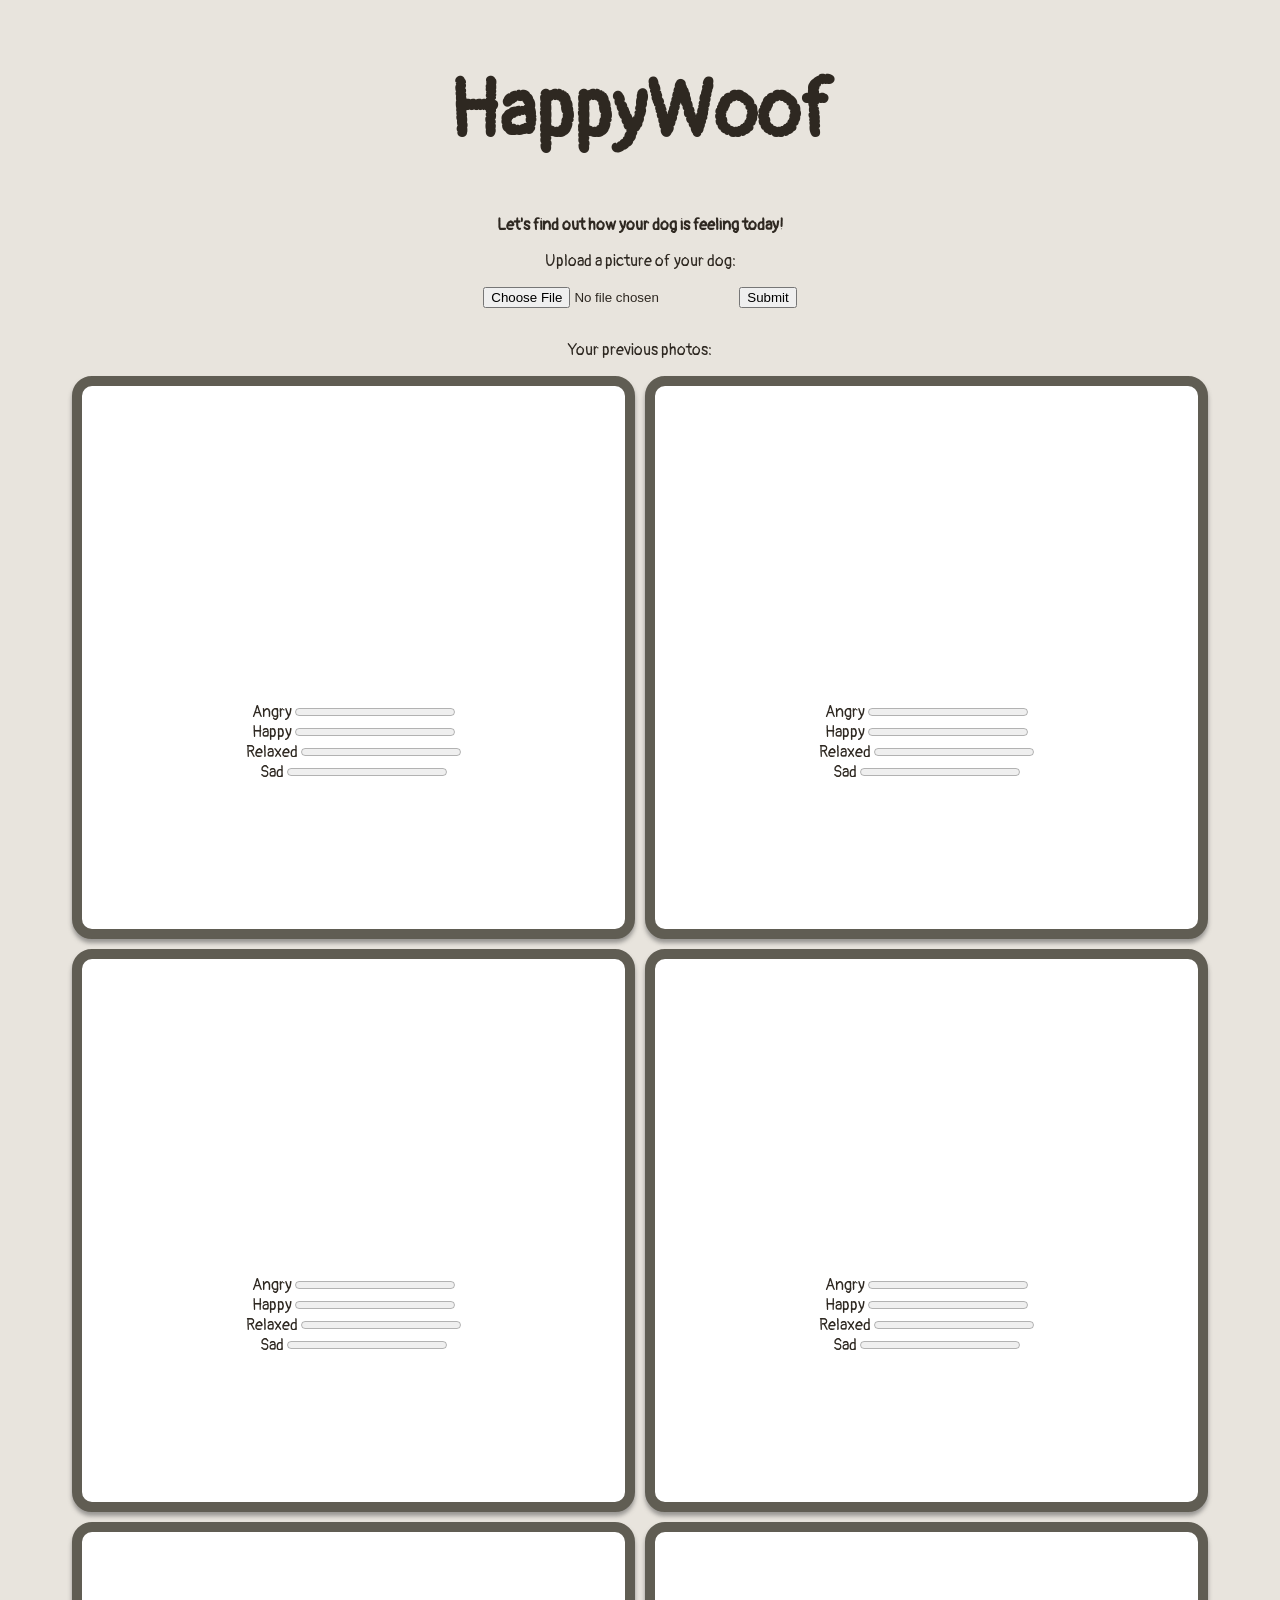
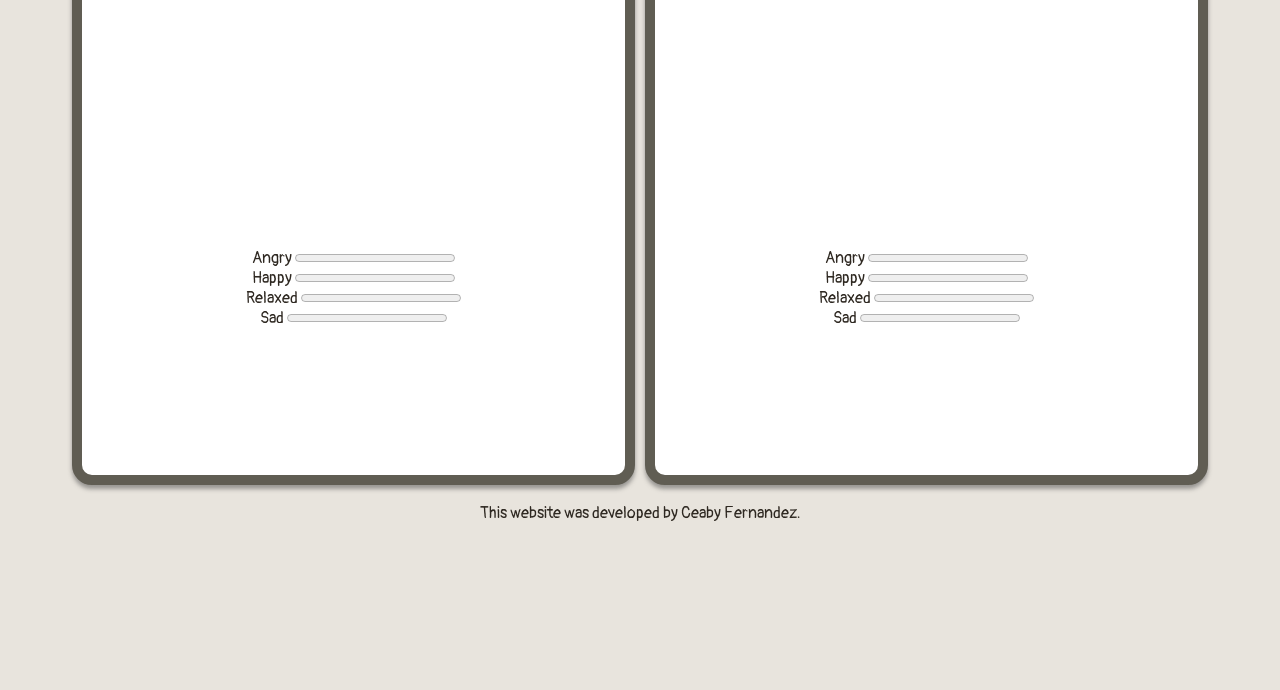
<file: index.html>
<!DOCTYPE html>

<head>
    <meta name="viewport" content="width=device-width, initial-scale=1.0">

    <!-- handling fonts -->
    <link rel="preconnect" href="https://fonts.googleapis.com">
    <link rel="preconnect" href="https://fonts.gstatic.com" crossorigin>
    <link href="https://fonts.googleapis.com/css2?family=Pangolin&display=swap" rel="stylesheet">

    <meta charset="UTF-8">
    <title>
        HappyWoof
    </title>
    <link rel="stylesheet" href="HappyWoof.css">
</head>

<body>
        <div class="wholeContainer">
        <div class="header">

            <h1 id="mainTitle" style="font-size: 80px; font-style:bold;"> HappyWoof </h1>

            <div id="descText">
                <p><b>Let's find out how your dog is feeling today!</b></p>
                <p> Upload a picture of your dog: </p>
                <p> <input id="fileButton" type="file" accept="image/*"> <input id="submitButton" type="button" value="Submit"> </p>
            </div>
        </div>

        <div id="previousPhotosTitle">
            <p> Your previous photos: </p>
        </div>

        <div class="photoGrid">

            <div class="photoSquare">
                <div class="photoInSquare"> 
                    <img id="photo1">
                </div>
                <div class="dogInfo"> 
                    <p id = "dogEmotion1" class="dogEmotionTitle"> </p>
                    Angry <progress id="angry1" value="0" max="100"> </progress> <br>
                    Happy <progress id="happy1" value="0" max="100"> </progress> <br>
                    Relaxed <progress id="relaxed1" value="0" max="100"> </progress> <br>
                    Sad <progress id="sad1" value="0" max="100"> </progress> <br>
                </div>
            </div>

            <!-- need to make changes to progress bars, add ids to them below this comment -->
            <div class="photoSquare">
                <div class="photoInSquare"> 
                    <img id="photo2">
                </div>
                <div class="dogInfo"> 
                    <p id = "dogEmotion2" class="dogEmotionTitle"> </p>
                    Angry <progress id="angry2" value="0" max="100"> </progress> <br>
                    Happy <progress id="happy2" value="0" max="100"> </progress> <br>
                    Relaxed <progress id="relaxed2" value="0" max="100"> </progress> <br>
                    Sad <progress id="sad2" value="0" max="100"> </progress> <br>
                </div>
            </div>

            <div class="photoSquare">
                <div class="photoInSquare"> 
                    <img id="photo3">
                </div>
                <div class="dogInfo"> 
                    <p id = "dogEmotion3" class="dogEmotionTitle"> </p>
                    Angry <progress id="angry3" value="0" max="100"> </progress> <br>
                    Happy <progress id="happy3" value="0" max="100"> </progress> <br>
                    Relaxed <progress id="relaxed3" value="0" max="100"> </progress> <br>
                    Sad <progress id="sad3" value="0" max="100"> </progress> <br>
                </div>
            </div>

            <div class="photoSquare">
                <div class="photoInSquare"> 
                    <img id="photo4">
                </div>
                <div class="dogInfo"> 
                    <p id = "dogEmotion4" class="dogEmotionTitle"> </p>
                    Angry <progress id="angry4" value="0" max="100"> </progress> <br>
                    Happy <progress id="happy4" value="0" max="100"> </progress> <br>
                    Relaxed <progress id="relaxed4" value="0" max="100"> </progress> <br>
                    Sad <progress id="sad4" value="0" max="100"> </progress> <br>
                </div>
            </div>
            
            <div class="photoSquare">
                <div class="photoInSquare"> 
                    <img id="photo5">
                </div>
                <div class="dogInfo"> 
                    <p id = "dogEmotion5" class="dogEmotionTitle"> </p>
                    Angry <progress id="angry5" value="0" max="100"> </progress> <br>
                    Happy <progress id="happy5" value="0" max="100"> </progress> <br>
                    Relaxed <progress id="relaxed5" value="0" max="100"> </progress> <br>
                    Sad <progress id="sad5" value="0" max="100"> </progress> <br>
                </div>
            </div>

            <div class="photoSquare">
                <div class="photoInSquare"> 
                    <img id="photo6">
                </div>
                <div class="dogInfo"> 
                    <p id = "dogEmotion6" class="dogEmotionTitle"> </p>
                    Angry <progress id="angry6" value="0" max="100"> </progress> <br>
                    Happy <progress id="happy6" value="0" max="100"> </progress> <br>
                    Relaxed <progress id="relaxed6" value="0" max="100"> </progress> <br>
                    Sad <progress id="sad6" value="0" max="100"> </progress> <br>
                </div>
            </div>
        </div>

        <div class="footer">
            This website was developed by Ceaby Fernandez.
        </div>
    </div>

    <script type="module" src="HappyWoof.js"></script>
</body>

</DOCTYPE>
</file>
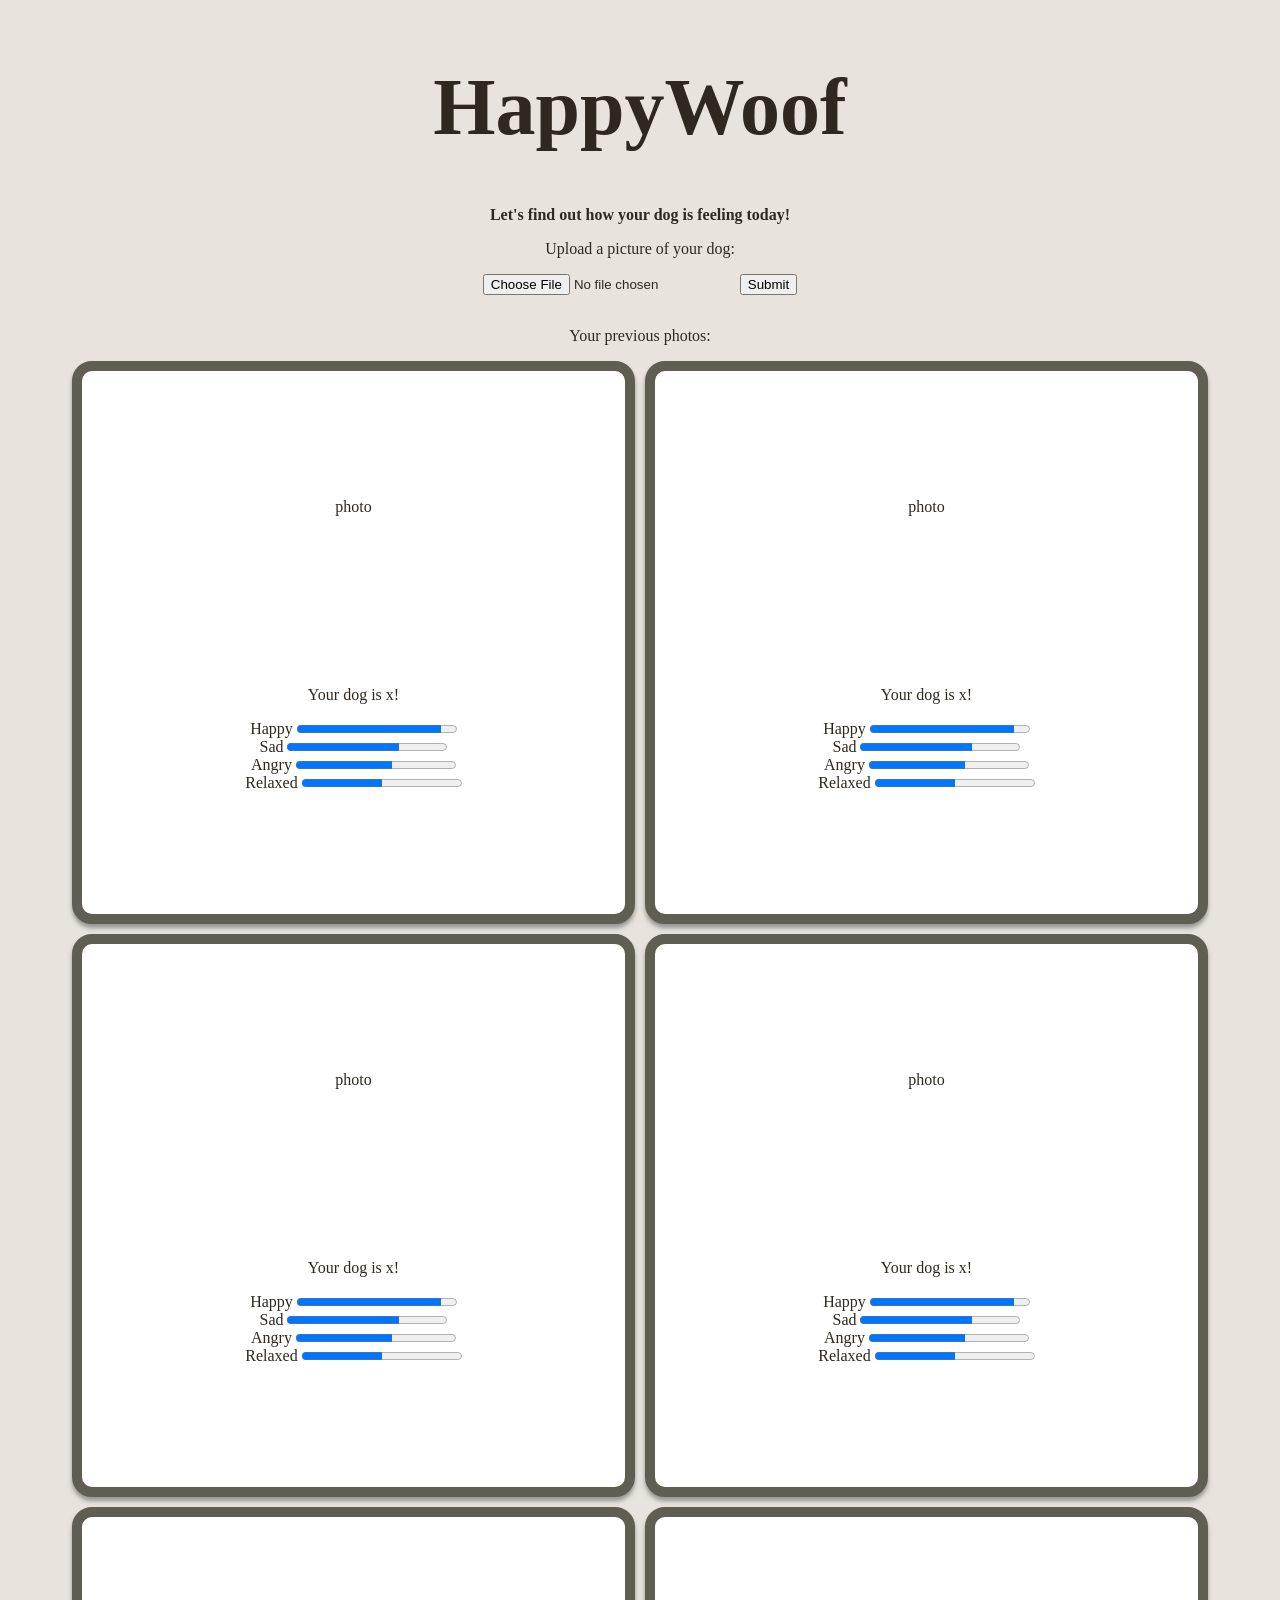
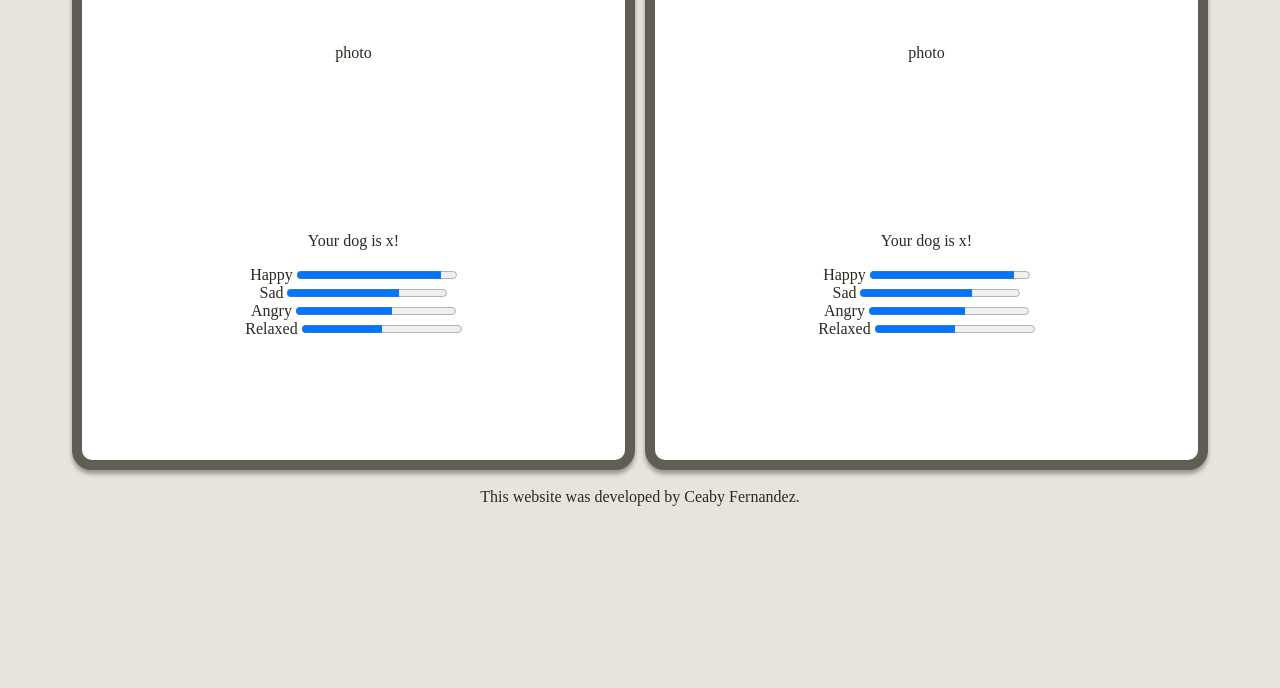
<file: HappyWoof.html>
<!DOCTYPE html>
<meta charset="UTF-8">

<link rel="stylesheet" href="HappyWoof.css">

<head>
    <title>
        HappyWoof
    </title>
</head>

<body>
    <div class="wholeContainer">
        <div class="header">

            <h1 id="mainTitle" style="font-size: 80px; font-style:bold;"> HappyWoof </h1>

            <div id="descText">
                <p><b>Let's find out how your dog is feeling today!</b></p>
                <p> Upload a picture of your dog: </p>
                <p> <input id="fileButton" type="file" accept="image/*"> <input id="submitButton" type="button" value="Submit"> </p>
            </div>
        </div>

        <div id="previousPhotosTitle">
            <p> Your previous photos: </p>
        </div>

        <div class="photoGrid">

            <div class="photoSquare">
                <div id="dogPhoto1" class="photoInSquare"> 
                    photo
                </div>
                <div class="dogInfo"> 
                    <p class="dogEmotionTitle"> Your dog is x!</p>
                    Happy <progress value="90" max="100"> </progress> <br>
                    Sad <progress value="70" max="100"> </progress> <br>
                    Angry <progress value="60" max="100"> </progress> <br>
                    Relaxed <progress value="50" max="100"> </progress> <br>
                </div>
            </div>

            <div class="photoSquare">
                <div id="dogPhoto2" class="photoInSquare"> 
                    photo
                </div>
                <div class="dogInfo"> 
                    <p class="dogEmotionTitle"> Your dog is x!</p>
                    Happy <progress value="90" max="100"> </progress> <br>
                    Sad <progress value="70" max="100"> </progress> <br>
                    Angry <progress value="60" max="100"> </progress> <br>
                    Relaxed <progress value="50" max="100"> </progress> <br>
                </div>
            </div>

            <div class="photoSquare">
                <div class="photoInSquare"> 
                    photo
                </div>
                <div id="dogPhoto3" class="dogInfo"> 
                    <p class="dogEmotionTitle"> Your dog is x!</p>
                    Happy <progress value="90" max="100"> </progress> <br>
                    Sad <progress value="70" max="100"> </progress> <br>
                    Angry <progress value="60" max="100"> </progress> <br>
                    Relaxed <progress value="50" max="100"> </progress> <br>
                </div>
            </div>

            <div class="photoSquare">
                <div id="dogPhoto4" class="photoInSquare"> 
                    photo
                </div>
                <div class="dogInfo"> 
                    <p class="dogEmotionTitle"> Your dog is x!</p>
                    Happy <progress value="90" max="100"> </progress> <br>
                    Sad <progress value="70" max="100"> </progress> <br>
                    Angry <progress value="60" max="100"> </progress> <br>
                    Relaxed <progress value="50" max="100"> </progress> <br>
                </div>
            </div>
            
            <div class="photoSquare">
                <div id="dogPhoto5" class="photoInSquare"> 
                    photo
                </div>
                <div class="dogInfo"> 
                    <p class="dogEmotionTitle"> Your dog is x!</p>
                    Happy <progress value="90" max="100"> </progress> <br>
                    Sad <progress value="70" max="100"> </progress> <br>
                    Angry <progress value="60" max="100"> </progress> <br>
                    Relaxed <progress value="50" max="100"> </progress> <br>
                </div>
            </div>

            <div class="photoSquare">
                <div id="dogPhoto6" class="photoInSquare"> 
                    photo
                </div>
                <div class="dogInfo"> 
                    <p class="dogEmotionTitle"> Your dog is x!</p>
                    Happy <progress value="90" max="100"> </progress> <br>
                    Sad <progress value="70" max="100"> </progress> <br>
                    Angry <progress value="60" max="100"> </progress> <br>
                    Relaxed <progress value="50" max="100"> </progress> <br>
                </div>
            </div>
        </div>

        <div class="footer">
            This website was developed by Ceaby Fernandez.
        </div>
    </div>

    <script src="HappyWoof.js"> </script>
</body>

</DOCTYPE>
</file>
<file: HappyWoof.css>
body {
    justify-content: center;
    font-family: Pangolin, cursive;
    background-color: rgb(232, 228, 221);
    align-items: center;
    
    overflow-x: hidden;
    color: #2e2821;
}

.header {
    text-align: center;
    align-items: center;
}

.footer {
    display: flex;
    align-items: center;
    justify-content: center;
    padding-top: 2vh;
}

.wholeContainer {
    display: grid;
    grid-template-rows: 0.5fr 0.01fr 2fr 0.1fr;
    text-align: center;
}

.photoGrid {
    display: grid;
    grid-template-columns: repeat(3, 1fr);
    grid-template-rows: repeat(2, 1fr);
    padding-left: 5vw;
    padding-right: 5vw;

    grid-gap: 10px;

    text-align: center;
    box-sizing: border-box;
}

.photoGrid div {
    background-color: white;
    aspect-ratio: 1;
}

.photoSquare {
    display: grid;
    grid-template-rows: 1fr 1fr;

    align-items: center;
    justify-content: center;
    border: 10px solid rgb(96, 93, 83);
    border-radius: 20px;

    box-shadow: 0px 4px 4px rgb(74, 74, 74, 0.5);
    
    min-width: 0;
    overflow-x: hidden;
    overflow-y: auto;
}

.photoInSquare {
    display: inline-flex;
    align-items: center;
    justify-content: center;
    object-fit: contain;
}

/* for a phone screen */

@media screen and (min-width: 768px) and (max-width: 1600px) {

    .photoGrid {
    display: grid;
    grid-template-columns: repeat(2, 1fr);
    grid-template-rows: repeat(3, 1fr);
    padding-left: 5vw;
    padding-right: 5vw;

    grid-gap: 10px;

    text-align: center;
    
    box-sizing: border-box;
    }   
}

@media screen and (max-width: 767px) {

    .photoGrid {
    display: grid;
    grid-template-columns: repeat(1, 1fr);
    grid-template-rows: repeat(6, 1fr);
    padding-left: 5vw;
    padding-right: 5vw;

    grid-gap: 10px;

    text-align: center;

    box-sizing: border-box;
    }   
}
</file>
